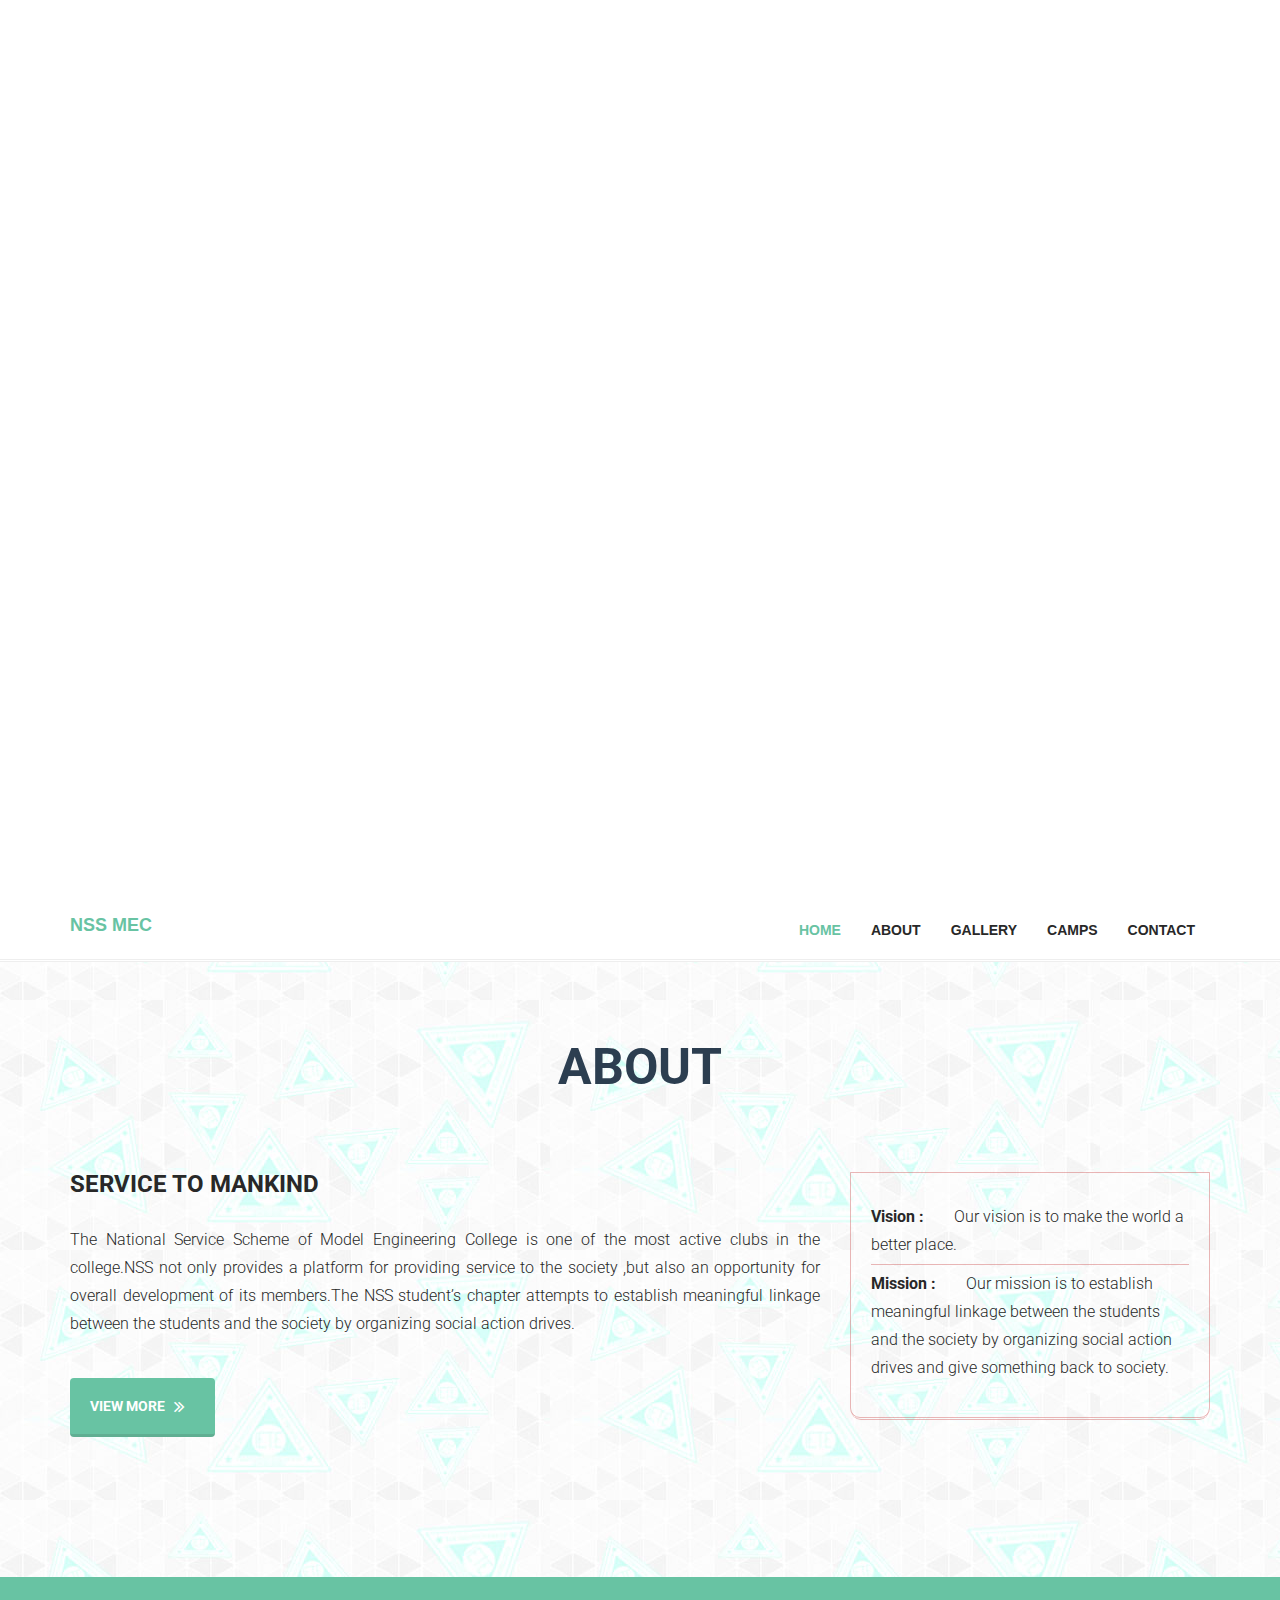
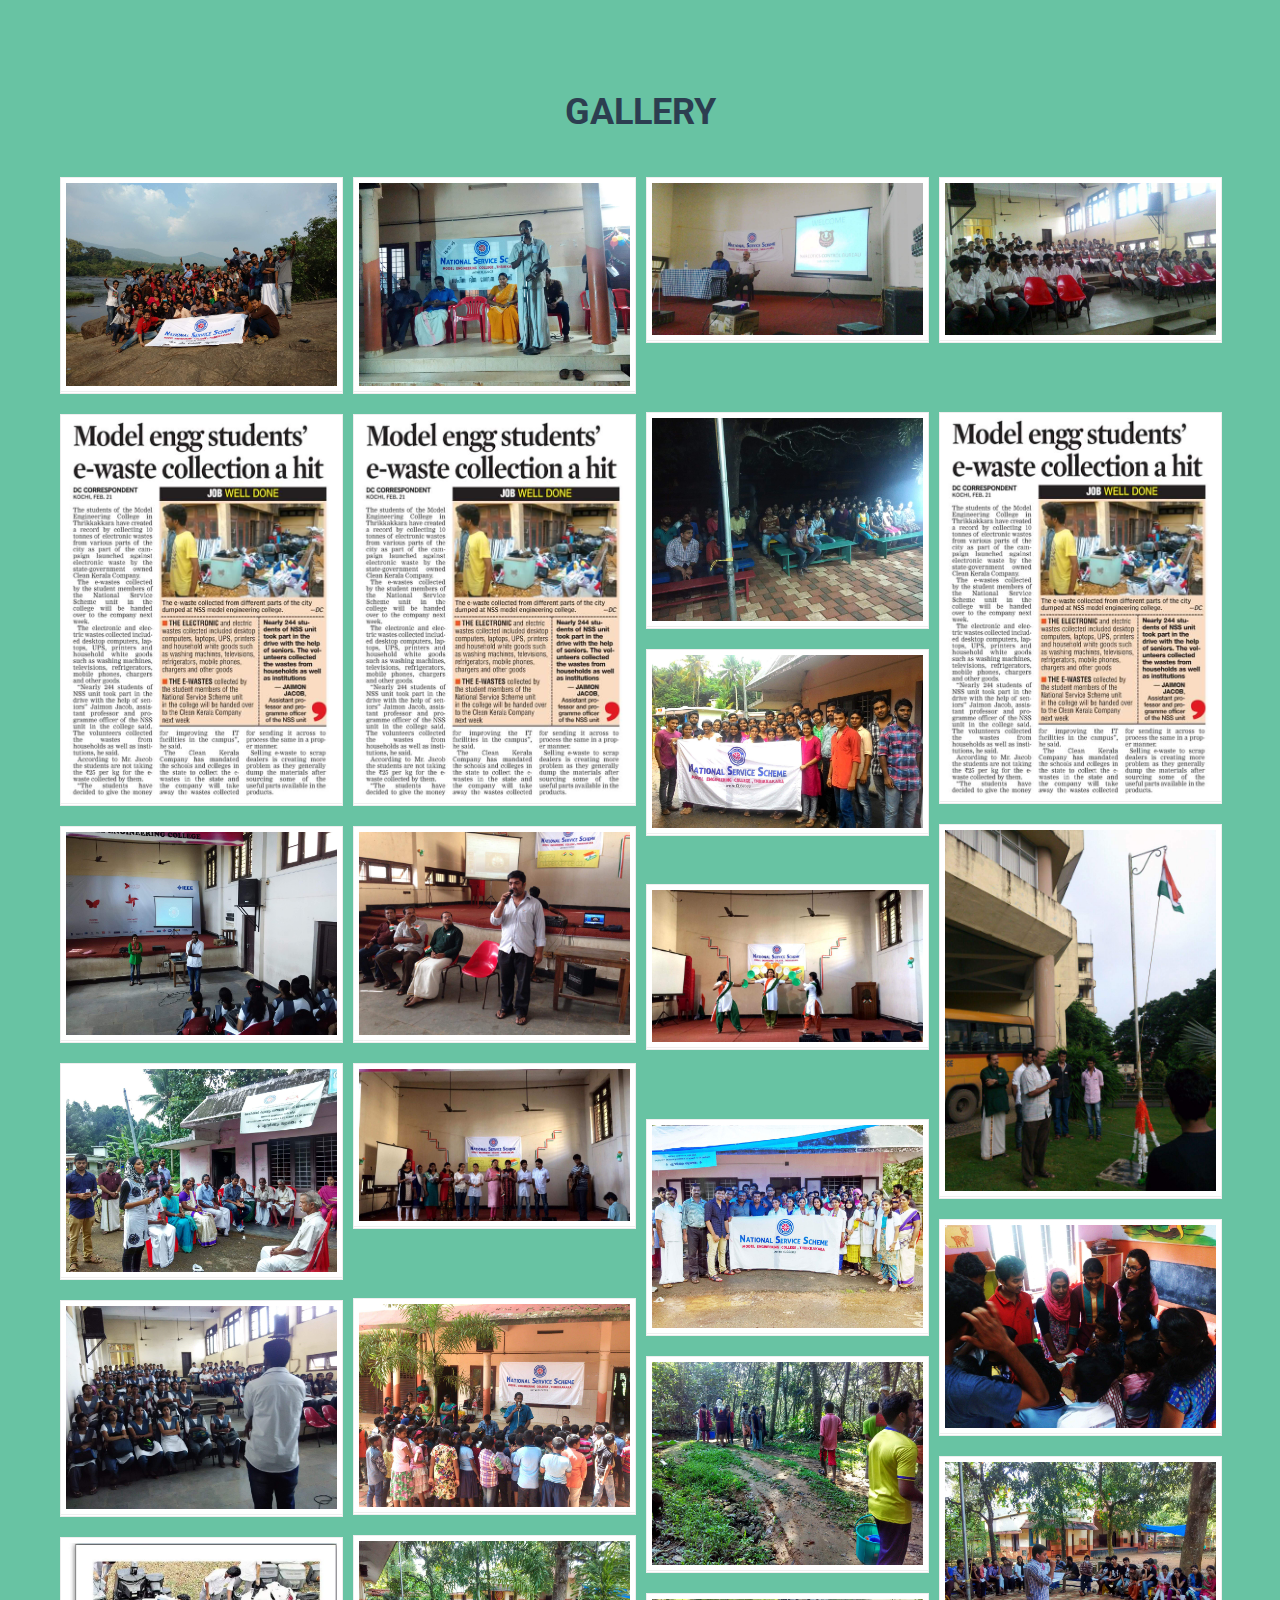
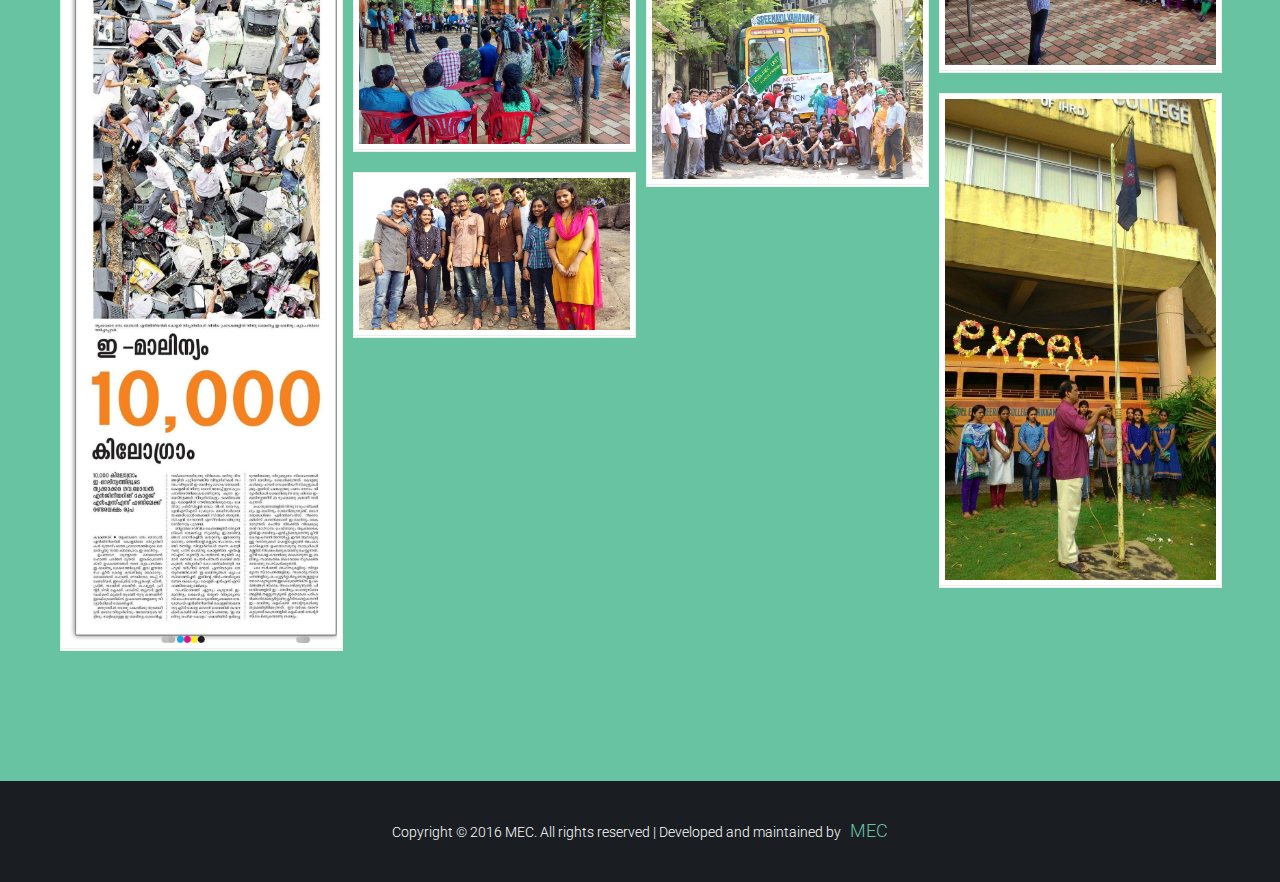
<file: index.html>
<!DOCTYPE html>
<html lang="en">

<head>
    <meta charset="UTF-8">
    <meta name="viewport" content="width=device-width, initial-scale=1.0">
    <meta name="description" content="website for nss xyz programme">
    <title>NSS | MEC</title>
    <link href="http://fonts.googleapis.com/css?family=Roboto:400,300,500,700" rel="stylesheet" type="text/css">
    <link rel="stylesheet" href="css/main.css">
    <link rel="stylesheet" href="https://maxcdn.bootstrapcdn.com/font-awesome/4.5.0/css/font-awesome.min.css">
    <link rel="shortcut icon" href="!#">
    <link rel="apple-touch-icon-precomposed" href="!#">

    <style>

    .blood
    {

    	display: inline-block;
    	margin: 32px 32px 0 0;
    	color: black;
    	background: #68c3a3;
    	color: white;
    	border: none;
    	font-weight: 700;
    	cursor: pointer;
    }



    @media (max-width: 766px)
    {

.blood {
	margin: 0;
	margin-top: 16px;
}
	
    }    </style>


    <body>
        <div id="tt-preloader">
            <div id="pre-status">
                <div class="preload-placeholder"></div>
            </div>
        </div>


  <div class="modal fade" id="bldModal" role="dialog">
    <div class="modal-dialog">
    
      <div class="modal-content">
        <div class="modal-header">
          <button type="button" class="close" data-dismiss="modal">&times;</button>
          <h4 class="modal-title">Emergency Blood Access</h4>
        </div>
        <div class="modal-body">
          <p>Contact Vinay for Blood. ph : 8714819315</p>
        </div>
        <div class="modal-footer">
          <button type="button" class="btn btn-default" data-dismiss="modal">Close</button>
        </div>
      </div>
      
    </div>
  </div>


  <div class="modal fade" id="ewstModal" role="dialog">
    <div class="modal-dialog">
    
      <div class="modal-content">
        <div class="modal-header">
          <button type="button" class="close" data-dismiss="modal">&times;</button>
          <h4 class="modal-title">E-waste disposal</h4>
        </div>
        <div class="modal-body">
          <p>Contact Vinay for E-waste disposal. ph : 8714819315</p>
        </div>
        <div class="modal-footer">
          <button type="button" class="btn btn-default" data-dismiss="modal">Close</button>
        </div>
      </div>
      
    </div>
  </div>

        <section id="home" class="tt-fullHeight home-version-two" style="height: 150px">





            <div class="container">

  

			


                <div class="row">

                    <div class="col-md-5 col-sm-12 personal-info">
                        <div class="col-sm-12"><img src="images/NSSlogo.jpeg" style="width: 100%;max-width: 160px"></div>
                        <h1><span>NSS </span>MEC</h1>
                        <div class="intro-sub">“NOT ME BUT YOU”</div>
                        <p style="text-align: justify">The National Service Scheme of Model Engineering College is one of the most active clubs in the college.​The NSS student’s chapter attempts to establish meaningful linkage between the students and the society by organizing social action drives.</p>
                        <div class="download-button"><a class="btn btn-info btn-lg" href="index.html#about">View more &nbsp;&nbsp;<i class="fa fa-chevron-down"></i></a> </div>


<div class="panel panel-default blood" data-toggle="modal" data-target="#bldModal">
  <div class="panel-body">
    Emergency need of blood
  </div>
</div>	



<div class="panel panel-default blood" data-toggle="modal" data-target="#ewstModal">
  <div class="panel-body">
    E-waste collection
  </div>
</div>	










                    </div>
                </div>
            </div>



        </section>
        <header class="header">
            <nav class="navbar navbar-custom" role="navigation">
                <div class="container">
                    <div class="navbar-header"><button type="button" class="navbar-toggle" data-toggle="collapse" data-target="#custom-collapse"><span class="sr-only">Toggle navigation</span> <span class="icon-bar"></span> <span class="icon-bar"></span> <span class="icon-bar"></span></button>
                        <a class="navbar-brand" href="index.html">NSS MEC</a>
                    </div>
                    <div class="collapse navbar-collapse" id="custom-collapse">
                        <ul class="nav navbar-nav navbar-right">
                            <li class="active"><a href="index.html#home">Home</a></li>
                            <li><a href="about.html#about">About</a></li>
                            <li><a href="index.html#works">Gallery</a></li>
                            <li><a href="camp.html">Camps</a></li>
                            <li><a href="contact_us.html#contact">Contact</a></li>
                        </ul>
                    </div>
                </div>
            </nav>
        </header>
        <section id="about" class="about-section section-padding">
            <div class="container">
                <h2 class="section-title wow fadeInUp">About</h2>
                <div class="row">
                    <div class="col-md-4 col-md-push-8">
                        <div class="biography">
                            <ul>
                                <li><strong>Vision :</strong>Our vision is to make the world a better place.</li>
                                <li><strong>Mission :</strong>Our mission is to establish meaningful linkage between the students and the society by organizing social action drives and give something back to society.</li>
                            </ul>
                        </div>
                    </div>
                    <div class="col-md-8 col-md-pull-4">
                        <div class="short-info wow fadeInUp">
                            <h3>Service to Mankind</h3>
                            <p style="font-size: 16px">The National Service Scheme of Model Engineering College is one of the most active clubs in the college.NSS not only provides a platform for providing service to the society ,but also an opportunity for overall development of its members.​The NSS student’s chapter attempts to establish meaningful linkage between the students and the society by organizing social action drives.</p>
                        </div>
                        <div class="download-button"><a class="btn btn-primary btn-lg" href="about.html">View more&nbsp;&nbsp;&nbsp;<i class="fa fa-angle-double-right fa-lg"></i></a></div>
                    </div>
                </div>
            </div>
        </section>
       
        <section id="works" class="hire-section " data-stellar-vertical-offset="50" data-stellar-background-ratio="0.2">
        	<div class="hire-section-bg">
            <div class="container">
                <h2 class="section-title wow fadeInUp">Gallery</h2>
                <div class="row">
                    <div id="grid">
                        <div class="portfolio-item col-xs-12 col-sm-4 col-md-3">
                            <div class="portfolio-bg">
                                <div class="portfolio">
                                    <div class="tt-overlay"></div>
                                    <div class="links"><a class="image-link" href="images/gallery/image1.jpg"><i class="fa fa-search-plus"></i></a> <a href="index.html#"><i class="fa fa-link"></i></a>
                                    </div>
                                    <img src="images/gallery/image1.jpg" alt="image">
                                    <div class="portfolio-info">
                                        <h3>IEEE Kochi Subsection lighting the lamp at the inaugural session.</h3>
                                    </div>
                                </div>
                            </div>
                        </div>

                        <div class="portfolio-item col-xs-12 col-sm-4 col-md-3">
                            <div class="portfolio-bg">
                                <div class="portfolio">
                                    <div class="tt-overlay"></div>
                                    <div class="links"><a class="image-link" href="images/gallery/image2.jpg"><i class="fa fa-search-plus"></i></a> <a href="index.html#"><i class="fa fa-link"></i></a>
                                    </div>
                                    <img src="images/gallery/image2.jpg" alt="image">
                                    <div class="portfolio-info">
                                        <h3>IEEE Kochi Subsection lighting the lamp at the inaugural session.</h3>
                                    </div>
                                </div>
                            </div>
                        </div>


                        <div class="portfolio-item col-xs-12 col-sm-4 col-md-3">
                            <div class="portfolio-bg">
                                <div class="portfolio">
                                    <div class="tt-overlay"></div>
                                    <div class="links"><a class="image-link" href="images/gallery/image3.jpg"><i class="fa fa-search-plus"></i></a> <a href="index.html#"><i class="fa fa-link"></i></a>
                                    </div>
                                    <img src="images/gallery/image3.jpg" alt="image">
                                    <div class="portfolio-info">
                                        <h3>IEEE Kochi Subsection lighting the lamp at the inaugural session.</h3>
                                    </div>
                                </div>
                            </div>
                        </div>


                        <div class="portfolio-item col-xs-12 col-sm-4 col-md-3">
                            <div class="portfolio-bg">
                                <div class="portfolio">
                                    <div class="tt-overlay"></div>
                                    <div class="links"><a class="image-link" href="images/gallery/image4.jpg"><i class="fa fa-search-plus"></i></a> <a href="index.html#"><i class="fa fa-link"></i></a>
                                    </div>
                                    <img src="images/gallery/image4.jpg" alt="image">
                                    <div class="portfolio-info">
                                        <h3>IEEE Kochi Subsection lighting the lamp at the inaugural session.</h3>
                                    </div>
                                </div>
                            </div>
                        </div>


                        <div class="portfolio-item col-xs-12 col-sm-4 col-md-3">
                            <div class="portfolio-bg">
                                <div class="portfolio">
                                    <div class="tt-overlay"></div>
                                    <div class="links"><a class="image-link" href="images/gallery/image5.jpg"><i class="fa fa-search-plus"></i></a> <a href="index.html#"><i class="fa fa-link"></i></a>
                                    </div>
                                    <img src="images/gallery/image5.jpg" alt="image">
                                    <div class="portfolio-info">
                                        <h3>IEEE Kochi Subsection lighting the lamp at the inaugural session.</h3>
                                    </div>
                                </div>
                            </div>
                        </div>





                        <div class="portfolio-item col-xs-12 col-sm-4 col-md-3">
                            <div class="portfolio-bg">
                                <div class="portfolio">
                                    <div class="tt-overlay"></div>
                                    <div class="links"><a class="image-link" href="images/gallery/image6.jpg"><i class="fa fa-search-plus"></i></a> <a href="index.html#"><i class="fa fa-link"></i></a>
                                    </div>
                                    <img src="images/gallery/image6.jpg" alt="image">
                                    <div class="portfolio-info">
                                        <h3>IEEE Kochi Subsection lighting the lamp at the inaugural session.</h3>
                                    </div>
                                </div>
                            </div>
                        </div>

                        <div class="portfolio-item col-xs-12 col-sm-4 col-md-3">
                            <div class="portfolio-bg">
                                <div class="portfolio">
                                    <div class="tt-overlay"></div>
                                    <div class="links"><a class="image-link" href="images/gallery/image6.jpg"><i class="fa fa-search-plus"></i></a> <a href="index.html#"><i class="fa fa-link"></i></a>
                                    </div>
                                    <img src="images/gallery/image6.jpg" alt="image">
                                    <div class="portfolio-info">
                                        <h3>IEEE Kochi Subsection lighting the lamp at the inaugural session.</h3>
                                    </div>
                                </div>
                            </div>
                        </div>

                        <div class="portfolio-item col-xs-12 col-sm-4 col-md-3">
                            <div class="portfolio-bg">
                                <div class="portfolio">
                                    <div class="tt-overlay"></div>
                                    <div class="links"><a class="image-link" href="images/gallery/image6.jpg"><i class="fa fa-search-plus"></i></a> <a href="index.html#"><i class="fa fa-link"></i></a>
                                    </div>
                                    <img src="images/gallery/image6.jpg" alt="image">
                                    <div class="portfolio-info">
                                        <h3>IEEE Kochi Subsection lighting the lamp at the inaugural session.</h3>
                                    </div>
                                </div>
                            </div>
                        </div>

                        <div class="portfolio-item col-xs-12 col-sm-4 col-md-3">
                            <div class="portfolio-bg">
                                <div class="portfolio">
                                    <div class="tt-overlay"></div>
                                    <div class="links"><a class="image-link" href="images/gallery/image7.jpg"><i class="fa fa-search-plus"></i></a> <a href="index.html#"><i class="fa fa-link"></i></a>
                                    </div>
                                    <img src="images/gallery/image7.jpg" alt="image">
                                    <div class="portfolio-info">
                                        <h3>IEEE Kochi Subsection lighting the lamp at the inaugural session.</h3>
                                    </div>
                                </div>
                            </div>
                        </div>

                        <div class="portfolio-item col-xs-12 col-sm-4 col-md-3">
                            <div class="portfolio-bg">
                                <div class="portfolio">
                                    <div class="tt-overlay"></div>
                                    <div class="links"><a class="image-link" href="images/gallery/image8.jpg"><i class="fa fa-search-plus"></i></a> <a href="index.html#"><i class="fa fa-link"></i></a>
                                    </div>
                                    <img src="images/gallery/image8.jpg" alt="image">
                                    <div class="portfolio-info">
                                        <h3>IEEE Kochi Subsection lighting the lamp at the inaugural session.</h3>
                                    </div>
                                </div>
                            </div>
                        </div>

                        <div class="portfolio-item col-xs-12 col-sm-4 col-md-3">
                            <div class="portfolio-bg">
                                <div class="portfolio">
                                    <div class="tt-overlay"></div>
                                    <div class="links"><a class="image-link" href="images/gallery/image9.jpg"><i class="fa fa-search-plus"></i></a> <a href="index.html#"><i class="fa fa-link"></i></a>
                                    </div>
                                    <img src="images/gallery/image9.jpg" alt="image">
                                    <div class="portfolio-info">
                                        <h3>IEEE Kochi Subsection lighting the lamp at the inaugural session.</h3>
                                    </div>
                                </div>
                            </div>
                        </div>

                        <div class="portfolio-item col-xs-12 col-sm-4 col-md-3">
                            <div class="portfolio-bg">
                                <div class="portfolio">
                                    <div class="tt-overlay"></div>
                                    <div class="links"><a class="image-link" href="images/gallery/image10.jpg"><i class="fa fa-search-plus"></i></a> <a href="index.html#"><i class="fa fa-link"></i></a>
                                    </div>
                                    <img src="images/gallery/image10.jpg" alt="image">
                                    <div class="portfolio-info">
                                        <h3>IEEE Kochi Subsection lighting the lamp at the inaugural session.</h3>
                                    </div>
                                </div>
                            </div>
                        </div>

                        <div class="portfolio-item col-xs-12 col-sm-4 col-md-3">
                            <div class="portfolio-bg">
                                <div class="portfolio">
                                    <div class="tt-overlay"></div>
                                    <div class="links"><a class="image-link" href="images/gallery/image11.jpg"><i class="fa fa-search-plus"></i></a> <a href="index.html#"><i class="fa fa-link"></i></a>
                                    </div>
                                    <img src="images/gallery/image11.jpg" alt="image">
                                    <div class="portfolio-info">
                                        <h3>IEEE Kochi Subsection lighting the lamp at the inaugural session.</h3>
                                    </div>
                                </div>
                            </div>
                        </div>

                        <div class="portfolio-item col-xs-12 col-sm-4 col-md-3">
                            <div class="portfolio-bg">
                                <div class="portfolio">
                                    <div class="tt-overlay"></div>
                                    <div class="links"><a class="image-link" href="images/gallery/image12.jpg"><i class="fa fa-search-plus"></i></a> <a href="index.html#"><i class="fa fa-link"></i></a>
                                    </div>
                                    <img src="images/gallery/image12.jpg" alt="image">
                                    <div class="portfolio-info">
                                        <h3>IEEE Kochi Subsection lighting the lamp at the inaugural session.</h3>
                                    </div>
                                </div>
                            </div>
                        </div>

                        <div class="portfolio-item col-xs-12 col-sm-4 col-md-3">
                            <div class="portfolio-bg">
                                <div class="portfolio">
                                    <div class="tt-overlay"></div>
                                    <div class="links"><a class="image-link" href="images/gallery/image13.jpg"><i class="fa fa-search-plus"></i></a> <a href="index.html#"><i class="fa fa-link"></i></a>
                                    </div>
                                    <img src="images/gallery/image13.jpg" alt="image">
                                    <div class="portfolio-info">
                                        <h3>IEEE Kochi Subsection lighting the lamp at the inaugural session.</h3>
                                    </div>
                                </div>
                            </div>
                        </div>

                        <div class="portfolio-item col-xs-12 col-sm-4 col-md-3">
                            <div class="portfolio-bg">
                                <div class="portfolio">
                                    <div class="tt-overlay"></div>
                                    <div class="links"><a class="image-link" href="images/gallery/image14.jpg"><i class="fa fa-search-plus"></i></a> <a href="index.html#"><i class="fa fa-link"></i></a>
                                    </div>
                                    <img src="images/gallery/image14.jpg" alt="image">
                                    <div class="portfolio-info">
                                        <h3>IEEE Kochi Subsection lighting the lamp at the inaugural session.</h3>
                                    </div>
                                </div>
                            </div>
                        </div>

                        <div class="portfolio-item col-xs-12 col-sm-4 col-md-3">
                            <div class="portfolio-bg">
                                <div class="portfolio">
                                    <div class="tt-overlay"></div>
                                    <div class="links"><a class="image-link" href="images/gallery/image15.jpg"><i class="fa fa-search-plus"></i></a> <a href="index.html#"><i class="fa fa-link"></i></a>
                                    </div>
                                    <img src="images/gallery/image15.jpg" alt="image">
                                    <div class="portfolio-info">
                                        <h3>IEEE Kochi Subsection lighting the lamp at the inaugural session.</h3>
                                    </div>
                                </div>
                            </div>
                        </div>

                        <div class="portfolio-item col-xs-12 col-sm-4 col-md-3">
                            <div class="portfolio-bg">
                                <div class="portfolio">
                                    <div class="tt-overlay"></div>
                                    <div class="links"><a class="image-link" href="images/gallery/image16.jpg"><i class="fa fa-search-plus"></i></a> <a href="index.html#"><i class="fa fa-link"></i></a>
                                    </div>
                                    <img src="images/gallery/image16.jpg" alt="image">
                                    <div class="portfolio-info">
                                        <h3>IEEE Kochi Subsection lighting the lamp at the inaugural session.</h3>
                                    </div>
                                </div>
                            </div>
                        </div>

                        <div class="portfolio-item col-xs-12 col-sm-4 col-md-3">
                            <div class="portfolio-bg">
                                <div class="portfolio">
                                    <div class="tt-overlay"></div>
                                    <div class="links"><a class="image-link" href="images/gallery/image17.jpg"><i class="fa fa-search-plus"></i></a> <a href="index.html#"><i class="fa fa-link"></i></a>
                                    </div>
                                    <img src="images/gallery/image17.jpg" alt="image">
                                    <div class="portfolio-info">
                                        <h3>IEEE Kochi Subsection lighting the lamp at the inaugural session.</h3>
                                    </div>
                                </div>
                            </div>
                        </div>



                        <div class="portfolio-item col-xs-12 col-sm-4 col-md-3">
                            <div class="portfolio-bg">
                                <div class="portfolio">
                                    <div class="tt-overlay"></div>
                                    <div class="links"><a class="image-link" href="images/gallery/image18.jpg"><i class="fa fa-search-plus"></i></a> <a href="index.html#"><i class="fa fa-link"></i></a>
                                    </div>
                                    <img src="images/gallery/image18.jpg" alt="image">
                                    <div class="portfolio-info">
                                        <h3>IEEE Kochi Subsection lighting the lamp at the inaugural session.</h3>
                                    </div>
                                </div>
                            </div>
                        </div>



                        <div class="portfolio-item col-xs-12 col-sm-4 col-md-3">
                            <div class="portfolio-bg">
                                <div class="portfolio">
                                    <div class="tt-overlay"></div>
                                    <div class="links"><a class="image-link" href="images/gallery/image19.jpg"><i class="fa fa-search-plus"></i></a> <a href="index.html#"><i class="fa fa-link"></i></a>
                                    </div>
                                    <img src="images/gallery/image19.jpg" alt="image">
                                    <div class="portfolio-info">
                                        <h3>IEEE Kochi Subsection lighting the lamp at the inaugural session.</h3>
                                    </div>
                                </div>
                            </div>
                        </div>


                        <div class="portfolio-item col-xs-12 col-sm-4 col-md-3">
                            <div class="portfolio-bg">
                                <div class="portfolio">
                                    <div class="tt-overlay"></div>
                                    <div class="links"><a class="image-link" href="images/gallery/image20.jpg"><i class="fa fa-search-plus"></i></a> <a href="index.html#"><i class="fa fa-link"></i></a>
                                    </div>
                                    <img src="images/gallery/image20.jpg" alt="image">
                                    <div class="portfolio-info">
                                        <h3>IEEE Kochi Subsection lighting the lamp at the inaugural session.</h3>
                                    </div>
                                </div>
                            </div>
                        </div>



                        <div class="portfolio-item col-xs-12 col-sm-4 col-md-3">
                            <div class="portfolio-bg">
                                <div class="portfolio">
                                    <div class="tt-overlay"></div>
                                    <div class="links"><a class="image-link" href="images/gallery/image21.jpg"><i class="fa fa-search-plus"></i></a> <a href="index.html#"><i class="fa fa-link"></i></a>
                                    </div>
                                    <img src="images/gallery/image21.jpg" alt="image">
                                    <div class="portfolio-info">
                                        <h3>IEEE Kochi Subsection lighting the lamp at the inaugural session.</h3>
                                    </div>
                                </div>
                            </div>
                        </div>


                        <div class="portfolio-item col-xs-12 col-sm-4 col-md-3">
                            <div class="portfolio-bg">
                                <div class="portfolio">
                                    <div class="tt-overlay"></div>
                                    <div class="links"><a class="image-link" href="images/gallery/image22.jpg"><i class="fa fa-search-plus"></i></a> <a href="index.html#"><i class="fa fa-link"></i></a>
                                    </div>
                                    <img src="images/gallery/image22.jpg" alt="image">
                                    <div class="portfolio-info">
                                        <h3>IEEE Kochi Subsection lighting the lamp at the inaugural session.</h3>
                                    </div>
                                </div>
                            </div>
                        </div>


                        <div class="portfolio-item col-xs-12 col-sm-4 col-md-3">
                            <div class="portfolio-bg">
                                <div class="portfolio">
                                    <div class="tt-overlay"></div>
                                    <div class="links"><a class="image-link" href="images/gallery/image23.jpg"><i class="fa fa-search-plus"></i></a> <a href="index.html#"><i class="fa fa-link"></i></a>
                                    </div>
                                    <img src="images/gallery/image23.jpg" alt="image">
                                    <div class="portfolio-info">
                                        <h3>IEEE Kochi Subsection lighting the lamp at the inaugural session.</h3>
                                    </div>
                                </div>
                            </div>
                        </div>


                        <div class="portfolio-item col-xs-12 col-sm-4 col-md-3">
                            <div class="portfolio-bg">
                                <div class="portfolio">
                                    <div class="tt-overlay"></div>
                                    <div class="links"><a class="image-link" href="images/gallery/image24.jpg"><i class="fa fa-search-plus"></i></a> <a href="index.html#"><i class="fa fa-link"></i></a>
                                    </div>
                                    <img src="images/gallery/image24.jpg" alt="image">
                                    <div class="portfolio-info">
                                        <h3>IEEE Kochi Subsection lighting the lamp at the inaugural session.</h3>
                                    </div>
                                </div>
                            </div>
                        </div>








                    </div>
                </div>
            </div>    
            </div>
        </section>
      
        <footer class="footer-wrapper">
            <div class="container">
                <div class="row">
                    <div class="col-md-12">
                        <div class="copyright text-center">
                            <p>Copyright &copy; 2016 MEC. All rights reserved | Developed and maintained by &nbsp; <a class="mylink" >MEC</a></p>
                        </div>
                    </div>
                </div>
            </div>
        </footer>
        <div class="scroll-up"><a href="index.html#home"><i class="fa fa-angle-up"></i></a></div>
        <script src="js/scripts.js"></script>
        <!-- <script src="https://maps.googleapis.com/maps/api/js?v=3.exp&sensor=false"></script> -->
</file>
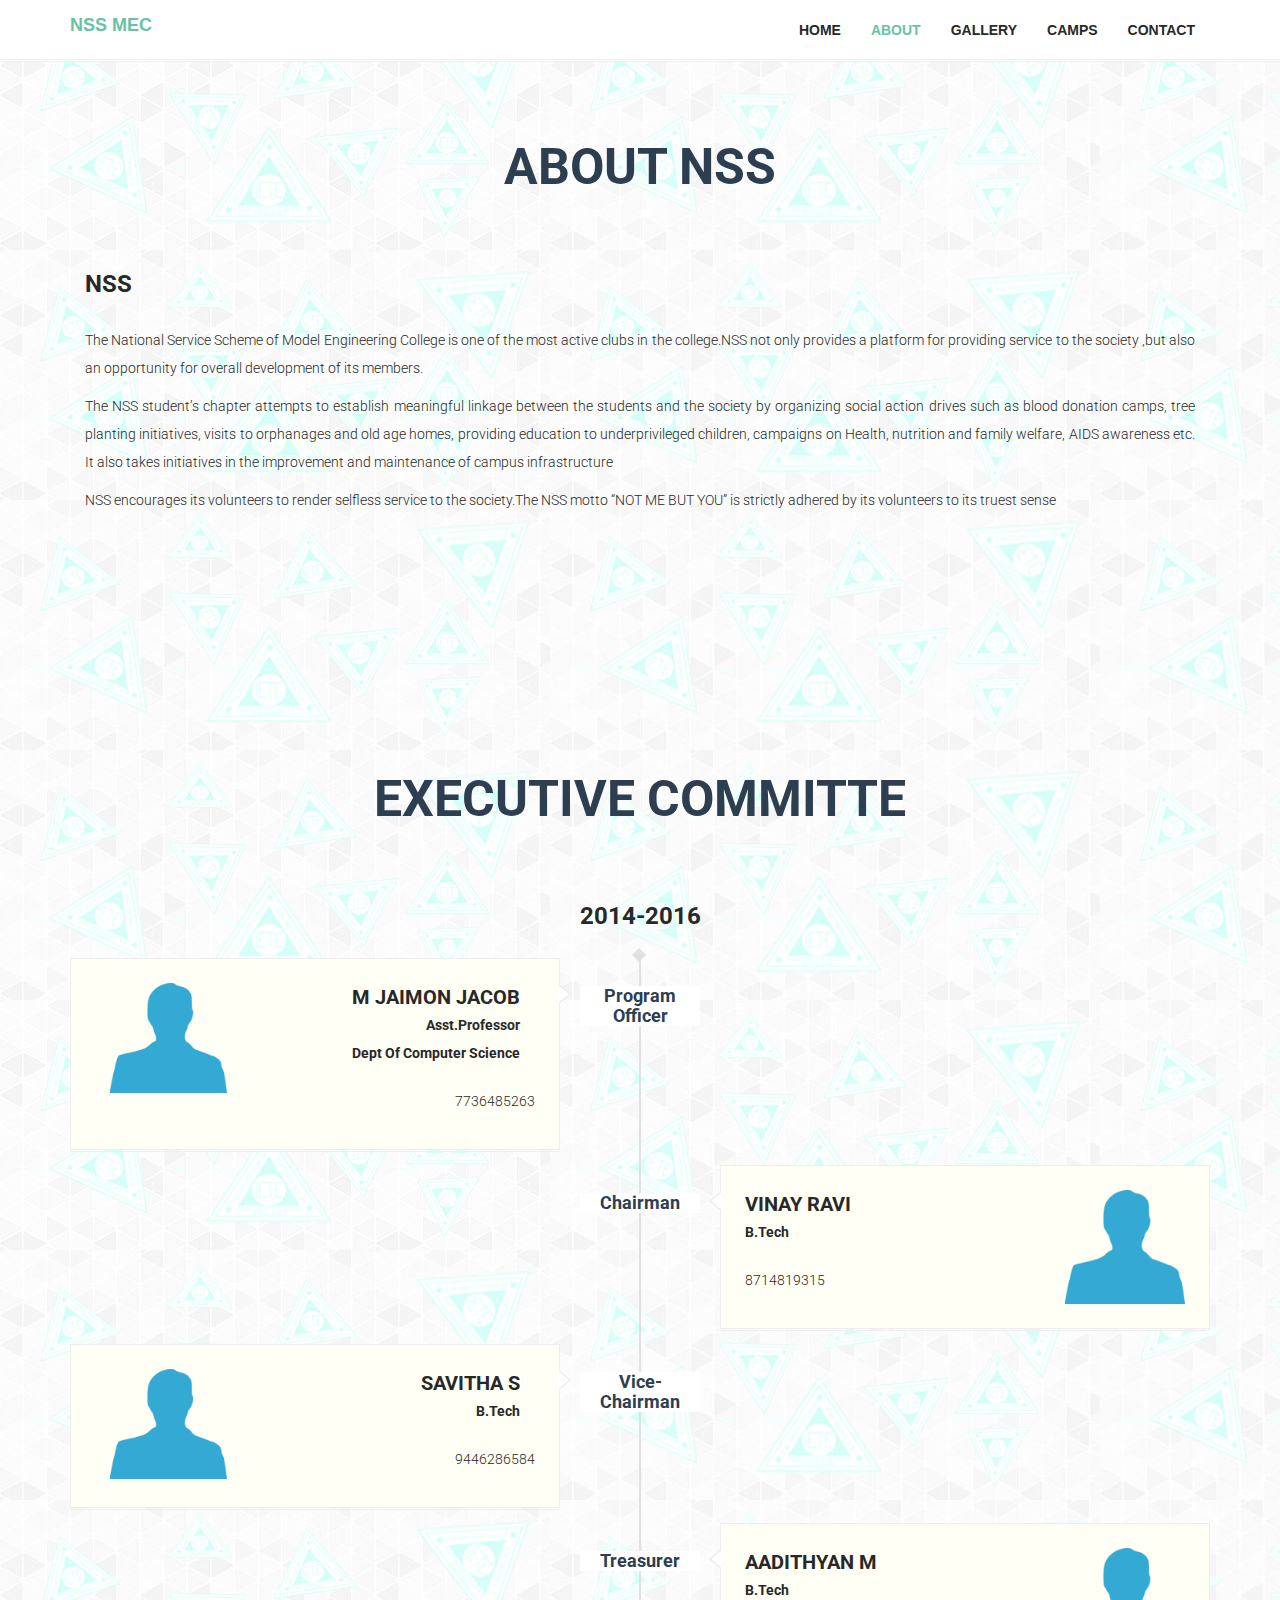
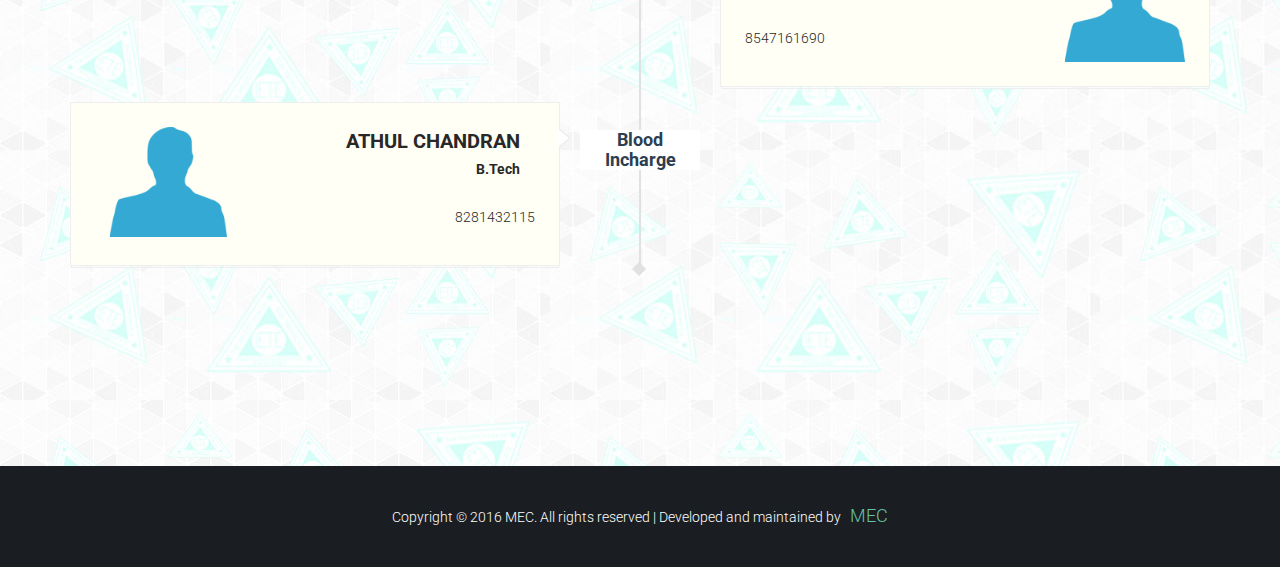
<file: about.html>
<!DOCTYPE html>
<html lang="en">

<head>
    <meta charset="UTF-8">
    <meta name="viewport" content="width=device-width, initial-scale=1.0">
    <meta name="description" content="website for nss xyz programme">
  
    <title>About | NSS MEC </title>
    <link href="http://fonts.googleapis.com/css?family=Roboto:400,300,500,700" rel="stylesheet" type="text/css">
    <link rel="stylesheet" href="css/main.css">
    <link rel="stylesheet" href="https://maxcdn.bootstrapcdn.com/font-awesome/4.5.0/css/font-awesome.min.css">
    <link rel="shortcut icon" href="#!">
    <link rel="apple-touch-icon-precomposed" href="#!">

    <body>
        <header style="background: #ffffff" class="header">
            <nav class="navbar navbar-custom" role="navigation">
                <div class="container">
                    <div class="navbar-header"><button type="button" class="navbar-toggle" data-toggle="collapse" data-target="#custom-collapse"><span class="sr-only">Toggle navigation</span> <span class="icon-bar"></span> <span class="icon-bar"></span> <span class="icon-bar"></span></button>
                        <a class="navbar-brand" href="index.html">NSS MEC</a>
                    </div>
                    <div class="collapse navbar-collapse" id="custom-collapse">
                        <ul class="nav navbar-nav navbar-right">
                            <li><a href="index.html#home">Home</a></li>
                            <li class="active"><a href="about.html#about">About</a></li>
                            <li><a href="index.html#works">Gallery</a></li>
                            <li><a href="camp.html">Camps</a></li>
                            <li><a href="contact_us.html#contact">Contact</a></li>
                        </ul>
                    </div>
                </div>
            </nav>
        </header>
        <section id="about" class="about-section section-padding">
            <div class="container">
                <h2 class="section-title wow fadeInUp">About NSS</h2>
                <div class="col-md-12">
                    <div class="short-info wow fadeInUp">
                        <h3>NSS</h3>
                        <p>The National Service Scheme of Model Engineering College is one of the most active clubs in the college.NSS not only provides a platform for providing service to the society ,but also an opportunity for overall development of its members.
						</p>
                        <p>​The NSS student’s chapter attempts to establish meaningful linkage between the students and the society by organizing social action drives such as blood donation camps, tree planting initiatives, visits to orphanages and old age homes, providing education to underprivileged children, campaigns on Health, nutrition and family welfare, AIDS awareness etc. It also takes initiatives in the improvement and maintenance of campus infrastructure</p>
                        <p>​NSS encourages its volunteers to render selfless service to the society.The NSS motto “NOT ME BUT YOU”  is strictly adhered by its volunteers to its truest sense</p>
                    
                    </div>
                </div>
            </div>
        </section>
        <!-- <section class="about-section section-padding"> -->
            <!-- <div class="container"> -->
               <!--  <h2 class="section-title wow fadeInUp">Executive commitee 2014-2016</h2>
                <div class="col-md-12 table-responsive">
                    <table class="table col-m4d-12 executi">
                        <thead>
                            <tr>
                                <th>
                                    <th>name
                                        <th>email
                                            <th>phone
                                                <tbody>
                                                    <tr>
                                                        <th>Chairman
                                                            <td>DR A UNNIKRISHNAN
                                                                <td>unnikrishnan_a@live.com
                                                                    <td>1234567890
                                                                        <tr>
                                                                            <th>Chairman
                                                                                <td>DR A UNNIKRISHNAN
                                                                                    <td>unnikrishnan_a@live.com
                                                                                        <td>1234567890</table>
                </div> -->
            <!-- </div>
        </section> -->
        <section id="resume" class="resume-section section-padding">
            <div class="container">
                <h2 class="section-title wow fadeInUp">Executive committe</h2>
                <div class="row">
                    <div class="col-md-12">
                        <div class="resume-title">
                            <h3>2014-2016</h3></div>
                        <div class="resume">
                            <ul class="timeline">
                                <li>
                                    <div class="posted-date"><span class="month">Program Officer</span></div>
                                    <div class="timeline-panel wow fadeInUp">
                                        <div class="timeline-content">
                                            <div class="timeline-heading">
                                                <div class="col-md-4 col-xs-5"><img class="resume_img" src="images/anonymous.png" border="0" alt=""></div>
                                                <div class="col-md-8 col-xs-7">
                                                    <h3> M Jaimon Jacob </h3><span>Asst.Professor<br>Dept Of Computer Science</span></div>
                                                <div class="timeline-body">
                                                    <p>7736485263 <br></p>
                                                </div>
                                            </div>
                                        </div>
                                    </div>
                                </li>
                                <li class="timeline-inverted">
                                    <div class="posted-date"><span class="month">Chairman</span></div>
                                    <div class="timeline-panel wow fadeInUp">
                                        <div class="timeline-content">
                                            <div class="timeline-heading">
                                                <div style="float: right"><img class="resume_img" src="images/anonymous.png" border="0" alt=""></div>
                                                <div>
                                                    <h3>Vinay Ravi </h3><span>B.Tech</span></div>
                                                <div class="timeline-body">
                                                    <p>8714819315</p>
                                                </div>
                                            </div>
                                        </div>
                                    </div>
                                </li>
                                <li>
                                    <div class="posted-date"><span class="month">Vice­-Chairman</span></div>
                                    <div class="timeline-panel wow fadeInUp">
                                        <div class="timeline-content">
                                            <div class="timeline-heading">
                                                <div class="col-md-4 col-xs-5"><img class="resume_img" src="images/anonymous.png" border="0" alt=""></div>
                                                <div class="col-md-8 col-xs-7">
                                                    <h3>Savitha S </h3><span>B.Tech</span></div>
                                                <div class="timeline-body">
                                                    <p> 9446286584 </p>
                                                </div>
                                            </div>
                                        </div>
                                    </div>
                                </li>
                                <li class="timeline-inverted">
                                    <div class="posted-date"><span class="month">Treasurer  </span></div>
                                    <div class="timeline-panel wow fadeInUp">
                                        <div class="timeline-content">
                                            <div class="timeline-heading">
                                                <div style="float: right"><img class="resume_img" src="images/anonymous.png" border="0" alt=""></div>
                                                <div>
                                                    <h3> Aadithyan M </h3><span>B.Tech</span></div>
                                                <div class="timeline-body">
                                                    <p>  8547161690 </p>
                                                </div>
                                            </div>
                                        </div>
                                    </div>
                                </li>
                                <li>
                                    <div class="posted-date"><span class="month">Blood Incharge </span></div>
                                    <div class="timeline-panel wow fadeInUp">
                                        <div class="timeline-content">
                                            <div class="timeline-heading">
                                                <div class="col-md-4 col-xs-5"><img class="resume_img" src="images/anonymous.png" border="0" alt=""></div>
                                                <div class="col-md-8 col-xs-7">
                                                    <h3>Athul Chandran</h3><span>B.Tech</span></div>
                                                <div class="timeline-body">
                                                    <p>8281432115 </p>
                                                </div>
                                            </div>
                                        </div>
                                    </div>
                                </li>
                            </ul>
                        </div>
                    </div>
                </div>
            </div>
        </section>
       
        <footer class="footer-wrapper">
            <div class="container">
                <div class="row">
                    <div class="col-md-12">
                        <div class="copyright text-center">
                            <p>Copyright &copy; 2016 MEC. All rights reserved | Developed and maintained by &nbsp; <a class="mylink" >MEC</a></p>
                        </div>
                    </div>
                </div>
            </div>
        </footer>
        <div class="scroll-up"><a href="#about"><i class="fa fa-angle-up"></i></a></div>
        <script src="js/scripts.js"></script>
</file>
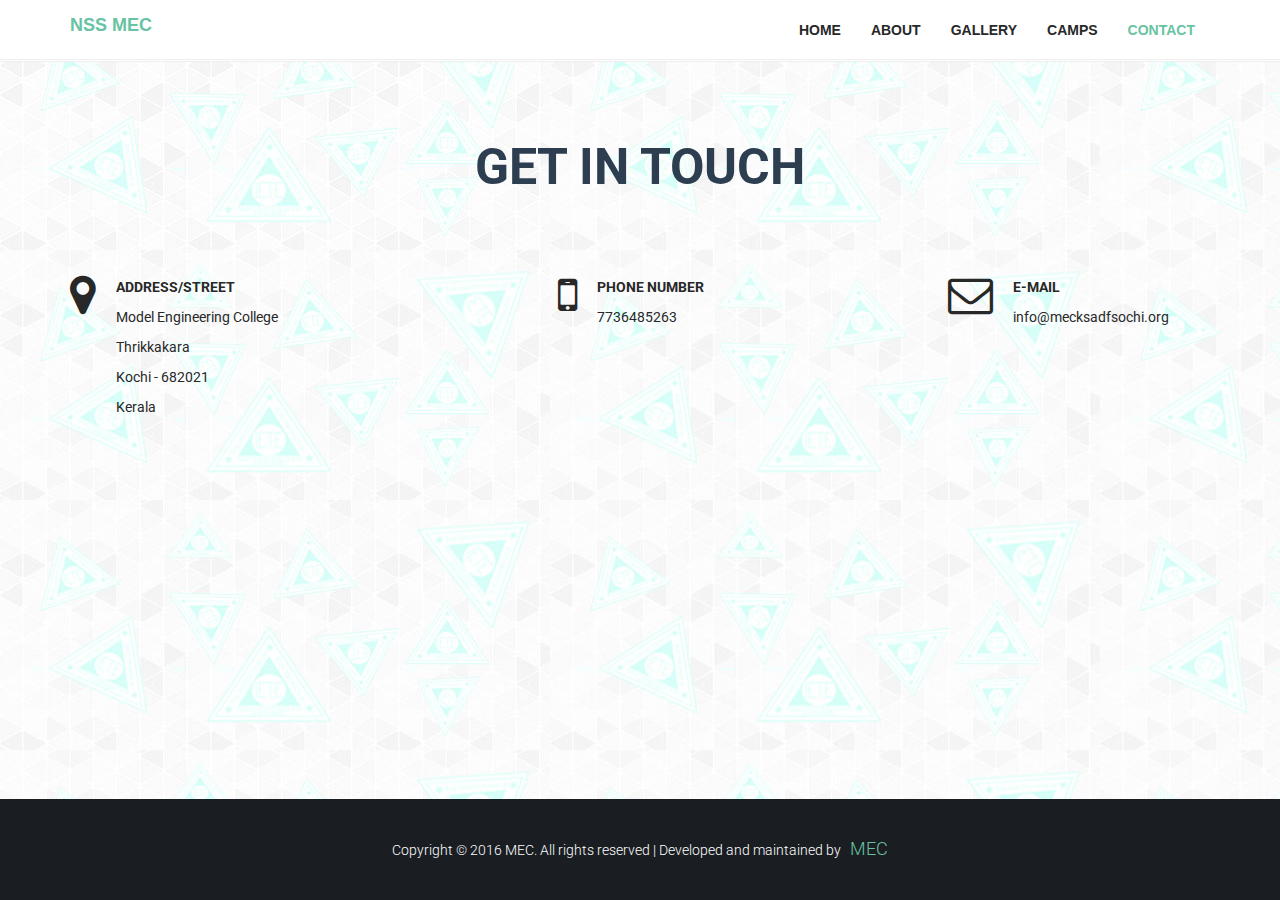
<file: contact_us.html>
<!DOCTYPE html>
<html lang="en">

<head>
    <meta charset="UTF-8">
    <meta name="viewport" content="width=device-width, initial-scale=1.0">
    <meta name="description" content="website for nss xyz programme">
    <title>Contact | NSS MEC</title>
    <link href="http://fonts.googleapis.com/css?family=Roboto:400,300,500,700" rel="stylesheet" type="text/css">
    <link rel="stylesheet" href="css/main.css">
    <link rel="stylesheet" href="https://maxcdn.bootstrapcdn.com/font-awesome/4.5.0/css/font-awesome.min.css">
    <link rel="shortcut icon" href="images/iete_logo.png">
    <link rel="apple-touch-icon-precomposed" href="images/iete_logo.png">

    <style>

    body
    {

    min-height: 100vh;
    display: flex;
    flex-direction: column;
    }

    #contact
    {
        flex-grow: 1;
    }

    </style>



</head>
    <body>
        <header style="background: #ffffff" class="header">
            <nav class="navbar navbar-custom" role="navigation">
                <div class="container">
                    <div class="navbar-header"><button type="button" class="navbar-toggle" data-toggle="collapse" data-target="#custom-collapse"><span class="sr-only">Toggle navigation</span> <span class="icon-bar"></span> <span class="icon-bar"></span> <span class="icon-bar"></span></button>
                        <a class="navbar-brand" href="index.html">NSS MEC</a>
                    </div>
                    <div class="collapse navbar-collapse" id="custom-collapse">
                        <ul class="nav navbar-nav navbar-right">
                            <li><a href="index.html#home">Home</a></li>
                            <li><a href="about.html#about">About</a></li>
                            <li><a href="index.html#works">Gallery</a></li>
                            <li><a href="camp.html">Camps</a></li>
                            <li class="active"><a href="contact_us.html#contact">Contact</a></li>
                        </ul>
                    </div>
                </div>
            </nav>
        </header>
        <section id="contact" class="contact-section section-padding">
            <div class="container">
                <h2 class="section-title wow fadeInUp">Get in touch</h2>
                <div class="row">
                    
                    <div class="col-md-12">
                        <div class="row center-xs">
                            <div class="col-sm-4"><i class="fa fa-map-marker"></i><address><strong>Address/Street</strong> Model Engineering College<br>Thrikkakara<br>Kochi - 682021<br>  Kerala </address></div>
                            <div class="col-sm-4 col-sm-offset-1"><i class="fa fa-mobile"></i>
                                <div class="contact-number"><strong>Phone Number</strong> 7736485263 </div>
                            </div>
                            <div class="col-sm-3"><i class="fa fa-envelope-o"></i>
                                <div class="contact-number"><strong>E-mail</strong> info@mecksadfsochi.org</div>
                            </div>
                        </div>
                       
                    </div>
                </div>
            </div>
        </section>
        <script></script>
         <footer class="footer-wrapper">
            <div class="container">
                <div class="row">
                    <div class="col-md-12">
                        <div class="copyright text-center">
                            <p>Copyright &copy; 2016 MEC. All rights reserved | Developed and maintained by &nbsp; <a class="mylink" >MEC</a></p>
                        </div>
                    </div>
                </div>
            </div>
        </footer>
        <div class="scroll-up"><a href="#about"><i class="fa fa-angle-up"></i></a></div>
        <script src="js/scripts.js"></script>
</file>
